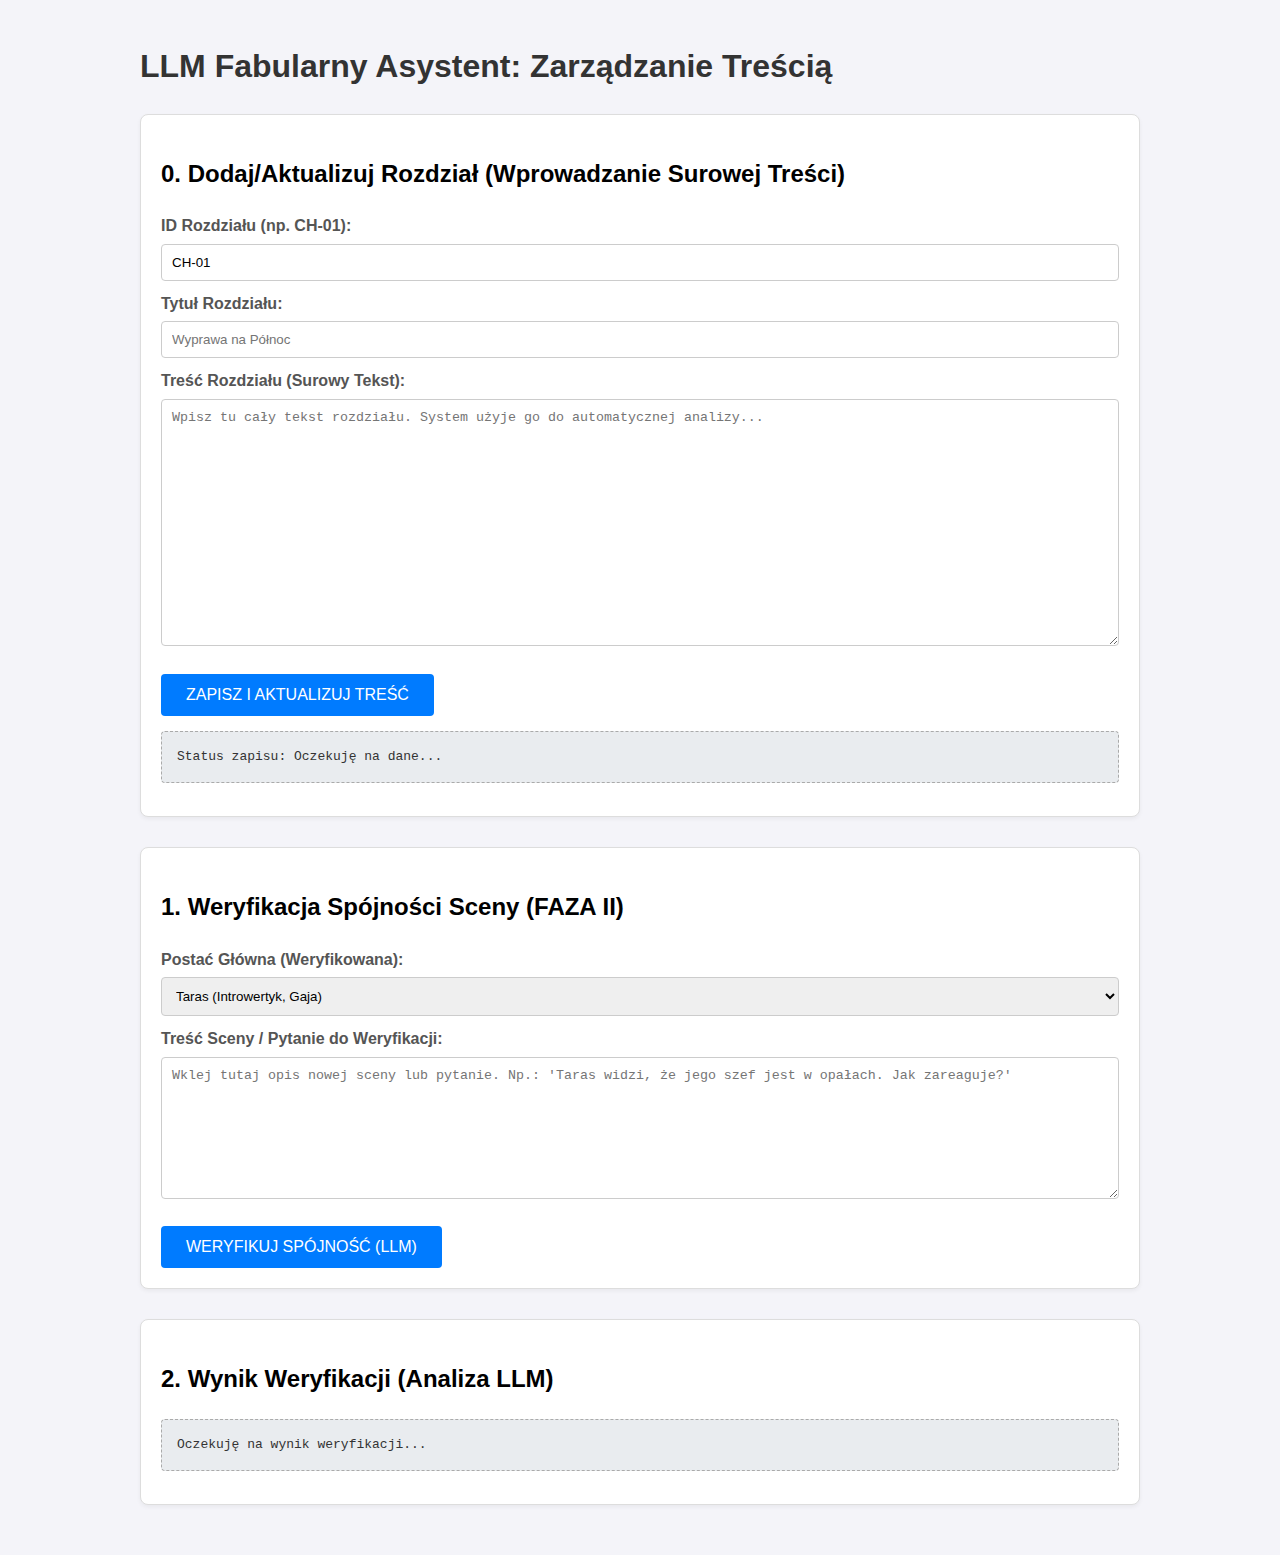
<file: frontend/index.html>
<!DOCTYPE html>
<html lang="pl">
<head>
    <meta charset="UTF-8">
    <meta name="viewport" content="width=device-width, initial-scale=1.0">
    <title>LLM Fabularny Asystent</title>
    <style>
        /* Minimalne style CSS */
        body { font-family: sans-serif; max-width: 1000px; margin: 0 auto; padding: 20px; line-height: 1.6; background-color: #f4f4f9; }
        h1 { color: #333; }
        .section { margin-bottom: 30px; padding: 20px; border: 1px solid #ddd; border-radius: 8px; background-color: #fff; box-shadow: 0 2px 4px rgba(0,0,0,0.05); }
        label { display: block; margin-top: 10px; font-weight: bold; color: #555; }
        input[type="text"], textarea, select { width: 100%; padding: 10px; margin-top: 5px; border: 1px solid #ccc; border-radius: 4px; box-sizing: border-box; }
        button { 
            padding: 12px 25px; 
            cursor: pointer; 
            background-color: #007bff; 
            color: white; 
            border: none; 
            border-radius: 4px; 
            font-size: 16px; 
            margin-top: 20px;
            transition: background-color 0.3s;
        }
        button:hover { background-color: #0056b3; }
        #wynik-analizy, #wynik-rozdziału { background-color: #e9ecef; padding: 15px; border-radius: 4px; white-space: pre-wrap; word-wrap: break-word; color: #333; border: 1px dashed #aaa;}
        .error { color: red; font-weight: bold; }
    </style>
</head>
<body>

    <h1>LLM Fabularny Asystent: Zarządzanie Treścią</h1>
    
    <div class="section" id="rozdziały">
        <h2>0. Dodaj/Aktualizuj Rozdział (Wprowadzanie Surowej Treści)</h2>
        
        <label for="chapter-id">ID Rozdziału (np. CH-01):</label>
        <input type="text" id="chapter-id" value="CH-01">

        <label for="chapter-title">Tytuł Rozdziału:</label>
        <input type="text" id="chapter-title" placeholder="Wyprawa na Północ">
        
        <label for="chapter-content">Treść Rozdziału (Surowy Tekst):</label>
        <textarea id="chapter-content" rows="15" placeholder="Wpisz tu cały tekst rozdziału. System użyje go do automatycznej analizy..."></textarea>
        
        <button onclick="zapiszRozdzial()">ZAPISZ I AKTUALIZUJ TREŚĆ</button>
        <pre id="wynik-rozdziału" style="margin-top: 15px;">Status zapisu: Oczekuję na dane...</pre>
    </div>
    
    <div class="section" id="wejscie">
        <h2>1. Weryfikacja Spójności Sceny (FAZA II)</h2>
        
        <label for="postac-glowna">Postać Główna (Weryfikowana):</label>
        <select id="postac-glowna">
            <option value="TARAS_1">Taras (Introwertyk, Gaja)</option>
            <option value="PIOTR_1">Piotr (Ekstrawertyk, Ziemia)</option>
            <option value="DERYL_1">Deryl (Formalista, Kula)</option>
        </select>
        
        <label for="opis-sceny">Treść Sceny / Pytanie do Weryfikacji:</label>
        <textarea id="opis-sceny" rows="8" placeholder="Wklej tutaj opis nowej sceny lub pytanie. Np.: 'Taras widzi, że jego szef jest w opałach. Jak zareaguje?'"></textarea>
        
        <button onclick="wywolajWeryfikacje()">WERYFIKUJ SPÓJNOŚĆ (LLM)</button>
    </div>

    <div class="section" id="wynik">
        <h2>2. Wynik Weryfikacji (Analiza LLM)</h2>
        <pre id="wynik-analizy">Oczekuję na wynik weryfikacji...</pre>
    </div>

    <script>
        // --- ENDPOINTY LAMBDA ---
        
        // Twój endpoint dla LLM_Verifier (weryfikacja spójności)
        const API_ENDPOINT = 'https://92vbt9pfrg.execute-api.eu-north-1.amazonaws.com/default/LLM_Verifier'; 
        
        // Twój nowy endpoint dla ChapterManager (zarządzanie rozdziałami)
        const CHAPTER_MANAGER_ENDPOINT = 'https://xgoqkx7r0b.execute-api.eu-north-1.amazonaws.com/default/ChapterManager'; 
        
        // --- FUNKCJA 0: ZAPIS I AKTUALIZACJA ROZDZIAŁU ---

        function zapiszRozdzial() {
            const chapterId = document.getElementById('chapter-id').value;
            const title = document.getElementById('chapter-title').value;
            const content = document.getElementById('chapter-content').value;
            const statusDiv = document.getElementById('wynik-rozdziału');
            
            if (!chapterId || !title || !content) {
                statusDiv.textContent = 'BŁĄD: Wszystkie pola rozdziału muszą być wypełnione!';
                return;
            }

            statusDiv.textContent = 'Trwa wysyłanie rozdziału do ChapterManager...';

            fetch(CHAPTER_MANAGER_ENDPOINT, {
                method: 'POST', 
                headers: {
                    'Content-Type': 'application/json',
                },
                body: JSON.stringify({
                    chapterId: chapterId,
                    title: title,
                    content: content
                })
            })
            .then(response => {
                // Sprawdzenie kodu HTTP i obsługa błędu 502/CORS
                if (!response.ok) {
                    throw new Error(`Błąd HTTP: ${response.status}. Sprawdź logi CloudWatch i konfigurację CORS/IAM.`);
                }
                return response.json();
            })
            .then(data => {
                if (data.error) {
                    statusDiv.textContent = `BŁĄD LAMBDA: ${data.error}`;
                    statusDiv.className = 'error';
                } else {
                    // KLUCZOWA POPRAWKA: Sprawdzamy, czy data.data istnieje, zanim użyjemy
                    const chapterData = data.data || data; 
                    
                    if (chapterData && chapterData.CHAPTER_ID) {
                        statusDiv.className = '';
                        statusDiv.textContent = `SUKCES! Rozdział ${chapterData.CHAPTER_ID} zapisany. 
Status: ${chapterData.STATUS}. 
Timestamp: ${chapterData.VERSION_TIMESTAMP}`;
                    } else {
                        statusDiv.className = 'error';
                        statusDiv.textContent = `BŁĄD STRUKTURY DANYCH: Nie znaleziono CHAPTER_ID. Pełna odpowiedź: ${JSON.stringify(data)}`;
                    }
                }
            })
            .catch(error => {
                statusDiv.className = 'error';
                statusDiv.textContent = 'BŁĄD POŁĄCZENIA: ' + error.message;
                console.error('Błąd zapisu rozdziału:', error);
            });
        }
        
        // --- FUNKCJA 1: WERYFIKACJA SPÓJNOŚCI (Istniejąca) ---

        function wywolajWeryfikacje() {
            const postacId = document.getElementById('postac-glowna').value;
            const opisSceny = document.getElementById('opis-sceny').value;

            const wynikDiv = document.getElementById('wynik-analizy');
            wynikDiv.textContent = 'Trwa wywoływanie funkcji LLM_Verifier... Proszę czekać.';
            
            if (!opisSceny) {
                wynikDiv.textContent = 'Proszę wprowadzić opis sceny!';
                return;
            }

            fetch(API_ENDPOINT, {
                method: 'POST',
                headers: {
                    'Content-Type': 'application/json',
                },
                body: JSON.stringify({
                    postacId: postacId,
                    opisSceny: opisSceny
                })
            })
            .then(response => {
                if (!response.ok) {
                    throw new Error(`Błąd HTTP: ${response.status} - Sprawdź uprawnienia IAM Lambda i CORS.`);
                }
                return response.json();
            })
            .then(data => {
                if (data.error) {
                    wynikDiv.className = 'error';
                    wynikDiv.textContent = 'BŁĄD ZWROTNY Z LAMBDA: ' + data.error;
                } else {
                    wynikDiv.className = '';
                    wynikDiv.textContent = `
        --- WYNIK WERYFIKACJI DLA ${postacId} ---
        
        Sugerowana Reakcja: ${data.reakcja}
        Uzasadnienie: ${data.uzasadnienie}
        Spójność: ${data.spojnosc}
        
        --- KONIEC ANALIZY ---
                    `;
                }
            })
            .catch(error => {
                wynikDiv.className = 'error';
                wynikDiv.textContent = 'BŁĄD POŁĄCZENIA: ' + error.message;
                console.error('Błąd:', error);
            });
        }
    </script>
</body>
</html>
</file>
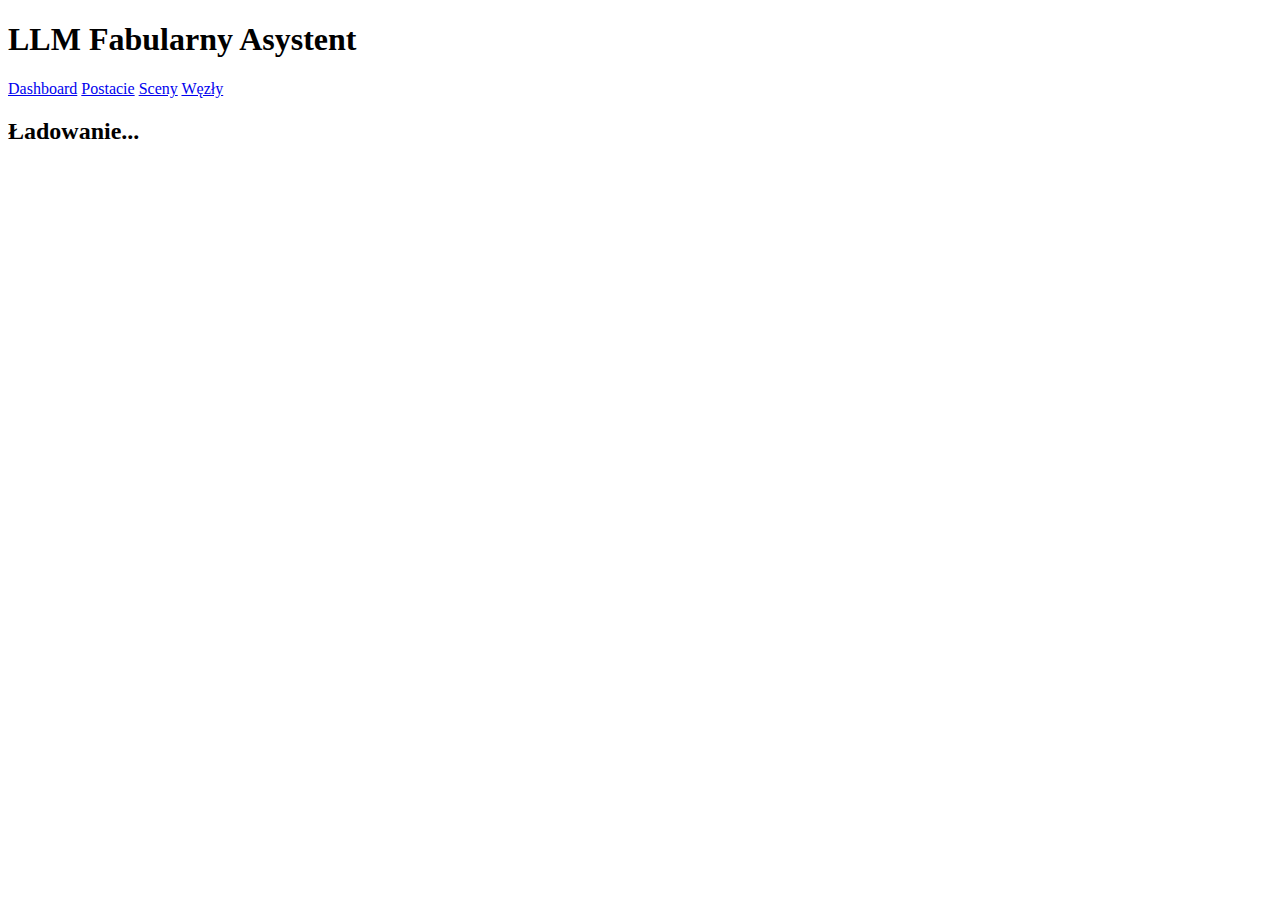
<file: frontend/chapter_add.html>
<!DOCTYPE html>
<html lang="pl">
<head>
    <meta charset="UTF-8">
    <meta name="viewport" content="width=device-width, initial-scale=1.0">
    <title>Dodaj Rozdział - Krok 1/3</title>
    <link rel="stylesheet" href="css/styles.css"> 
</head>
<body>

    <header>
        <h1>LLM Fabularny Asystent</h1>
        <nav>
            <a href="dashboard.html">Dashboard</a>
            <a href="characters.html">Postacie</a>
            <a href="scenes.html">Sceny</a>
            <a href="worlds.html">Węzły</a>
        </nav>
    </header>

    <div class="page-container">
        <h2 id="page-title">Ładowanie...</h2>

        <div id="status-alert" style="padding: 10px; margin-bottom: 15px; border-radius: 4px; display: none;"></div>

        <div id="step-1-input" class="analysis-section" style="display: none;">
            <h3>1/3 Wstaw treść</h3>
            <label for="chapter-number">Numer Rozdziału (np. 1, 2, 3):</label>
            <input type="number" id="chapter-number" value="1">

            <label for="chapter-title">Tytuł Rozdziału:</label>
            <input type="text" id="chapter-title" placeholder="Wyprawa na Północ">
            
            <label for="chapter-content">Treść Rozdziału (Surowy Tekst):</label>
            <textarea id="chapter-content" rows="12" placeholder="Wklej tu cały tekst rozdziału."></textarea>
            
            <button id="start-raw-save-btn" class="add-btn" onclick="saveChapterRaw()">1. ZAPISZ TREŚĆ RAW I PRZEJDŹ DO KROKU 2</button>
        </div>
        
        <div id="step-2-json" class="analysis-section" style="display: none;">
            <h3>2/3 Dane Fabularne (JSON)</h3>
            <p style="font-size: 0.9em; color: #555;">Rozdział: <strong id="json-chapter-display"></strong> (<code id="json-version-timestamp"></code>)</p>

            <label for="json-content">Wklej Strukturę JSON:</label>
            <textarea id="json-content" rows="18" placeholder="Wklej tutaj pełną strukturę JSON z danymi statystycznymi, scenami i postaciami."></textarea>
            
            <button id="process-json-btn" class="add-btn" style="background-color: #2e64a1;" onclick="processJsonAndAutoSave()">2. PRZETWÓRZ JSON I ZACZNIJ AUTOMATYCZNY ZAPIS (Krok 3)</button>
        </div>
        
        <div id="step-3-review" class="analysis-results" style="display: none;">
            <h3>3/3 Potwierdzenie Zapisu</h3>
            <p>Rozdział: <strong id="review-chapter-display"></strong> (<code id="review-version-timestamp"></code>)</p>
            <p style="font-weight: bold; margin-top: 15px;">Poniższe dane zostały automatycznie zapisane do odpowiednich baz danych:</p>

            <div class="analysis-section">
                <div class="result-header">
                    <span>STRESZCZENIE i STATYSTYKI (LLM_Chapters_V2):</span>
                    <span id="save-summary-status" class="status-tag status-none">Niezapisane</span>
                </div>
                <p id="review-summary-text" style="margin: 0; font-style: italic;"></p>
                <p style="margin-top: 10px; font-size: 0.85em; color: #555;">Suma wyrazów: <strong id="review-words-count">N/A</strong></p>
            </div>
            
            <div class="analysis-section">
                <div class="result-header">
                    <span>BOHATEROWIE (LLM_Characters):</span>
                    <span id="review-char-count" class="status-tag status-edit">0 Postaci</span>
                    <span id="save-characters-status" class="status-tag status-none">Niezapisane</span>
                </div>
                <ul id="review-character-list" class="item-list" style="min-height: auto; border: none;"></ul>
            </div>
            
            <div class="analysis-section">
                <div class="result-header">
                    <span>ŚWIAT (LLM_Worlds):</span>
                    <span id="review-world-name" class="status-tag status-none">N/A</span>
                    <span id="save-world-status" class="status-tag status-none">Niezapisane</span>
                </div>
                <p id="review-world-description" style="margin: 0; font-style: italic;"></p>
            </div>
            
            <div class="analysis-section">
                <div class="result-header">
                    <span>SCENY (LLM_PlotEvents):</span>
                    <span id="review-scene-count" class="status-tag status-new">0 Scen</span>
                    <span id="save-scenes-status" class="status-tag status-none">Niezapisane</span>
                </div>
                <ul id="review-scene-list" class="item-list" style="min-height: auto; border: none;"></ul>
            </div>

            <a href="dashboard.html" class="add-btn" style="background-color: #218838; margin-top: 20px;">ZAKOŃCZ I WRÓĆ DO DASHBOARDU</a>
        </div>
        
    </div>
    
<script type="module" src="js/app.js"></script> 
    <script>
        document.addEventListener('DOMContentLoaded', () => {
            if (typeof initChapterAddPage === 'function') {
                initChapterAddPage();
            }
        });
    </script>
</body>
</html>
</file>
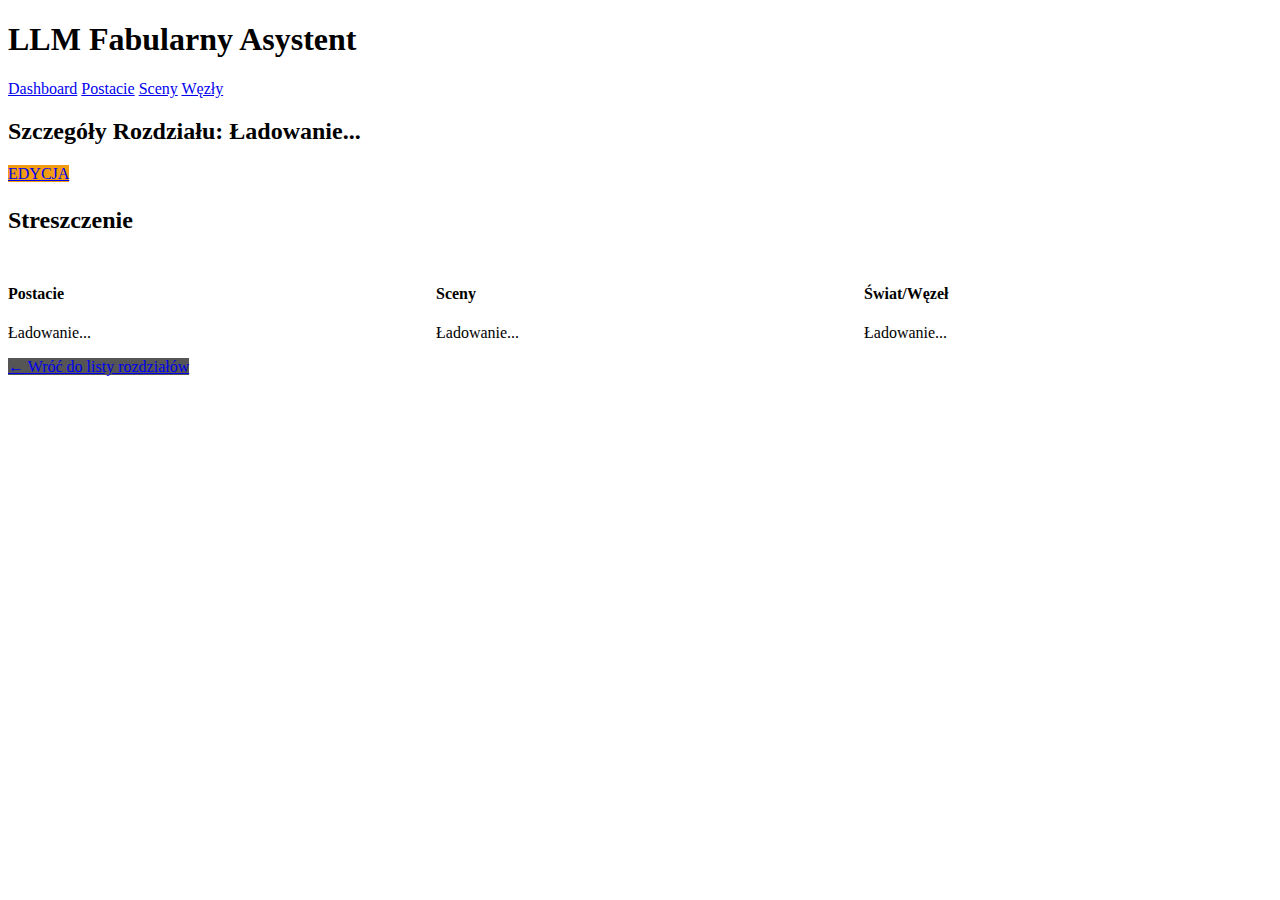
<file: frontend/chapter_details.html>
<!DOCTYPE html>
<html lang="pl">
<head>
    <meta charset="UTF-8">
    <meta name="viewport" content="width=device-width, initial-scale=1.0">
    <title>Szczegóły Rozdziału</title>
    <link rel="stylesheet" href="css/styles.css"> 
    <style>
        /* CSS Wymagany dla nowego układu: Usuń stary grid i dodaj kolumny dla boksów */
        #main-summary-content {
            grid-column: 1 / 3; /* Zajmij całą szerokość dla streszczenia */
        }
        #chapter-details-grid {
            /* Usuwamy stary grid: grid-template-columns: 2fr 1fr; */
            display: block; 
            gap: 30px;
        }
        #sidebar-analysis {
            /* Zmieniamy boczny pasek na układ kolumnowy dla boksów (Postacie, Sceny, Świat) */
            display: grid;
            grid-template-columns: repeat(3, 1fr); /* Rozłóż na 3 równe kolumny */
            gap: 20px;
            margin-top: 30px; 
        }
        /* Style z Krok 1 (title-bar, metadata, char-box, itd.) są potrzebne i powinny zostać w styles.css */
    </style>
</head>
<body>

    <header>
        <h1>LLM Fabularny Asystent</h1>
        <nav>
            <a href="dashboard.html">Dashboard</a>
            <a href="characters.html">Postacie</a>
            <a href="scenes.html">Sceny</a>
            <a href="worlds.html">Węzły</a>
        </nav>
    </header>

    <div class="page-container">
        
        <div class="title-bar">
            <h2 id="page-title">Szczegóły Rozdziału: Ładowanie...</h2>
            <a href="#" id="edit-link" class="cta-btn" style="background-color: #f39c12; margin-left: auto;">EDYCJA</a>
        </div>
        
        <p id="version-date" class="metadata"></p>
        
        <div id="chapter-details-grid">
            
            <div id="main-summary-content">
                <h3 style="font-size: 1.5em; margin-bottom: 5px;">Streszczenie</h3>
                <p id="summary-text" style="font-size: 1.2em; font-style: italic; margin-bottom: 20px;"></p>
                
                </div>

            <div id="sidebar-analysis">
                
                <div class="sidebar-box analysis-section">
                    <h4>Postacie</h4>
                    <div id="character-list-detail" class="detail-list">
                        <p class="loading-text">Ładowanie...</p>
                    </div>
                </div>

                <div class="sidebar-box analysis-section">
                    <h4>Sceny</h4>
                    <div id="scene-list-detail" class="detail-list">
                        <p class="loading-text">Ładowanie...</p>
                    </div>
                </div>
                
                <div class="sidebar-box analysis-section">
                    <h4>Świat/Węzeł</h4>
                    <div id="world-info-detail" class="detail-list">
                        <p class="loading-text">Ładowanie...</p>
                    </div>
                </div>
            </div>

        </div>
        
        <a href="chapters.html" class="add-btn" style="background-color: #555; margin-top: 30px;">&larr; Wróć do listy rozdziałów</a>
    </div>
    
    <script type="module" src="js/app.js"></script> 
</body>
</html>
</file>
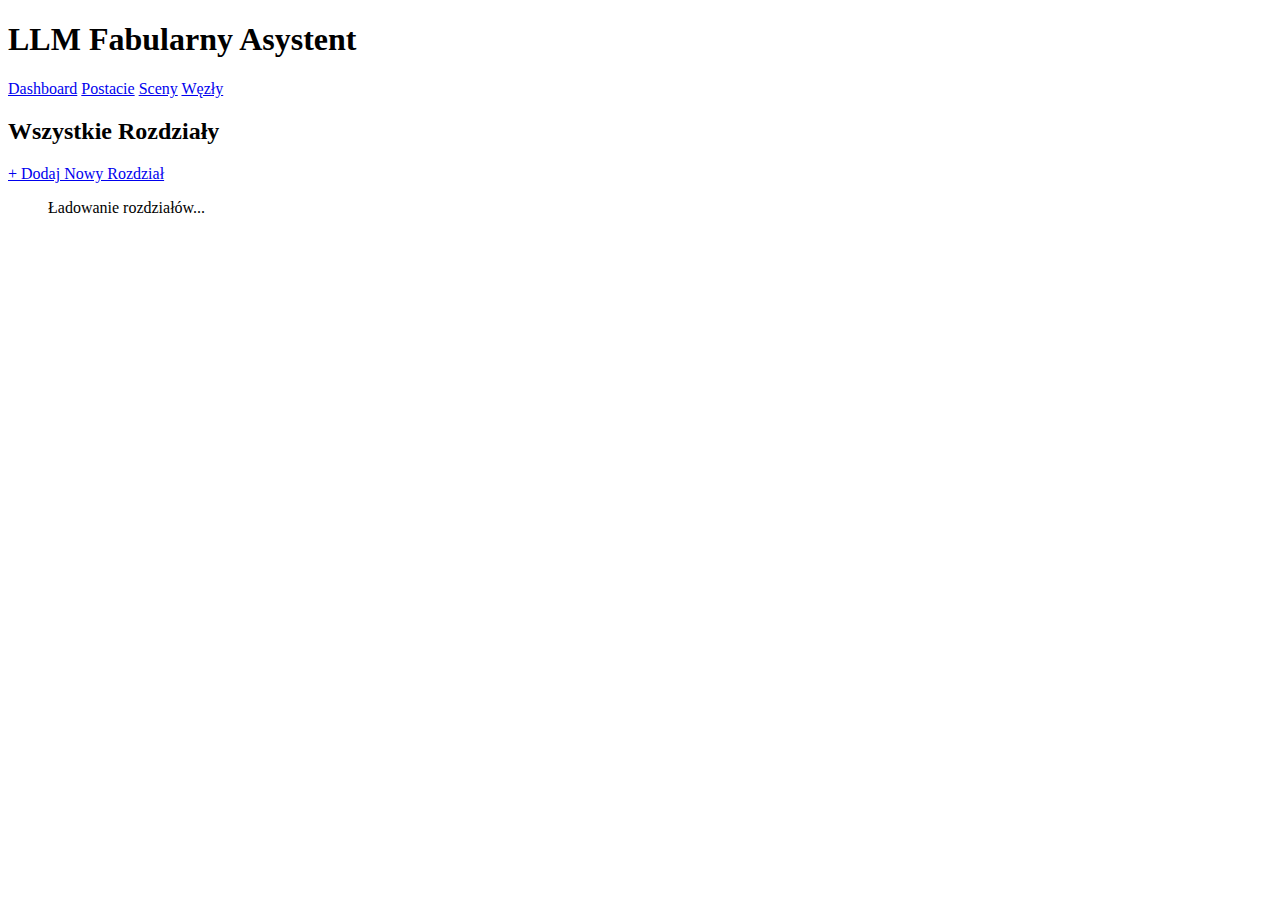
<file: frontend/chapters.html>
<!DOCTYPE html>
<html lang="pl">
<head>
    <meta charset="UTF-8">
    <meta name="viewport" content="width=device-width, initial-scale=1.0">
    <title>Lista Rozdziałów</title>
    <link rel="stylesheet" href="css/styles.css"> 
</head>
<body>

    <header>
        <h1>LLM Fabularny Asystent</h1>
        <nav>
            <a href="dashboard.html">Dashboard</a>
            <a href="characters.html">Postacie</a>
            <a href="scenes.html">Sceny</a>
            <a href="worlds.html">Węzły</a>
        </nav>
    </header>

    <div class="page-container">
        <h2 id="page-title">Wszystkie Rozdziały</h2>
        <a href="chapter_add.html" class="add-btn" style="margin-bottom: 20px;">+ Dodaj Nowy Rozdział</a>
        
        <ul class="item-list full-list" id="full-chapter-list">
            <p class="loading-text">Ładowanie rozdziałów...</p>
        </ul>
    </div>
    
    <script type="module" src="js/app.js"></script>
</body>
</html>
</file>
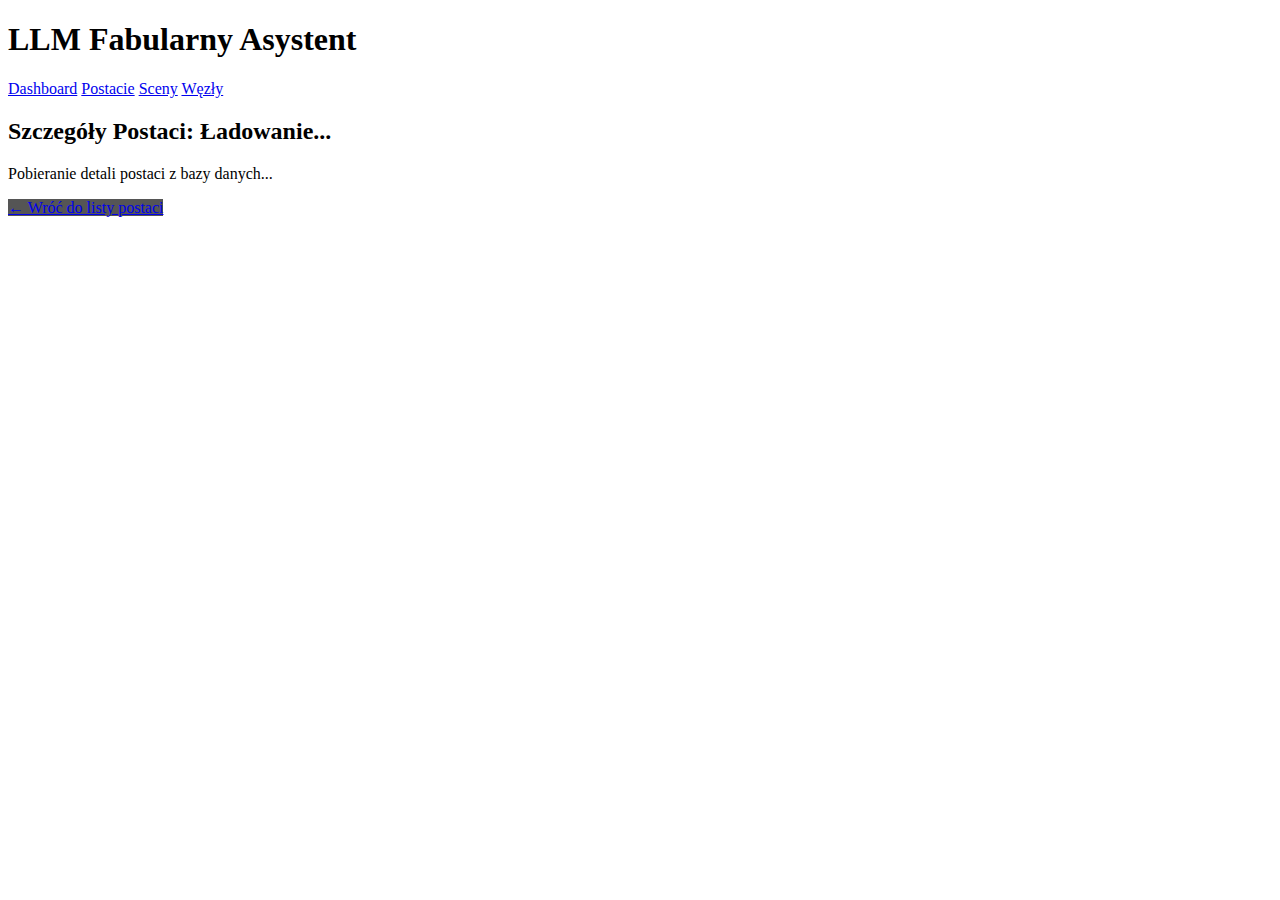
<file: frontend/character_details.html>
<!DOCTYPE html>
<html lang="pl">
<head>
    <meta charset="UTF-8">
    <meta name="viewport" content="width=device-width, initial-scale=1.0">
    <title>Szczegóły Postaci</title>
    <link rel="stylesheet" href="css/styles.css"> 
</head>
<body>
 
    <header>
        <h1>LLM Fabularny Asystent</h1>
        <nav>
            <a href="dashboard.html">Dashboard</a>
            <a href="characters.html">Postacie</a>
            <a href="scenes.html">Sceny</a>
            <a href="worlds.html">Węzły</a>
        </nav>
    </header>

    <div class="page-container">
        <h2 id="page-title">Szczegóły Postaci: Ładowanie...</h2>
        
        <div id="character-details-content" class="analysis-section">
            <p class="loading-text">Pobieranie detali postaci z bazy danych...</p>
        </div>
        
        <a href="characters.html" class="add-btn" style="background-color: #555; margin-top: 30px;">&larr; Wróć do listy postaci</a>
    </div>
    
    <script type="module" src="js/app.js"></script> 
</body>
</html>
</file>
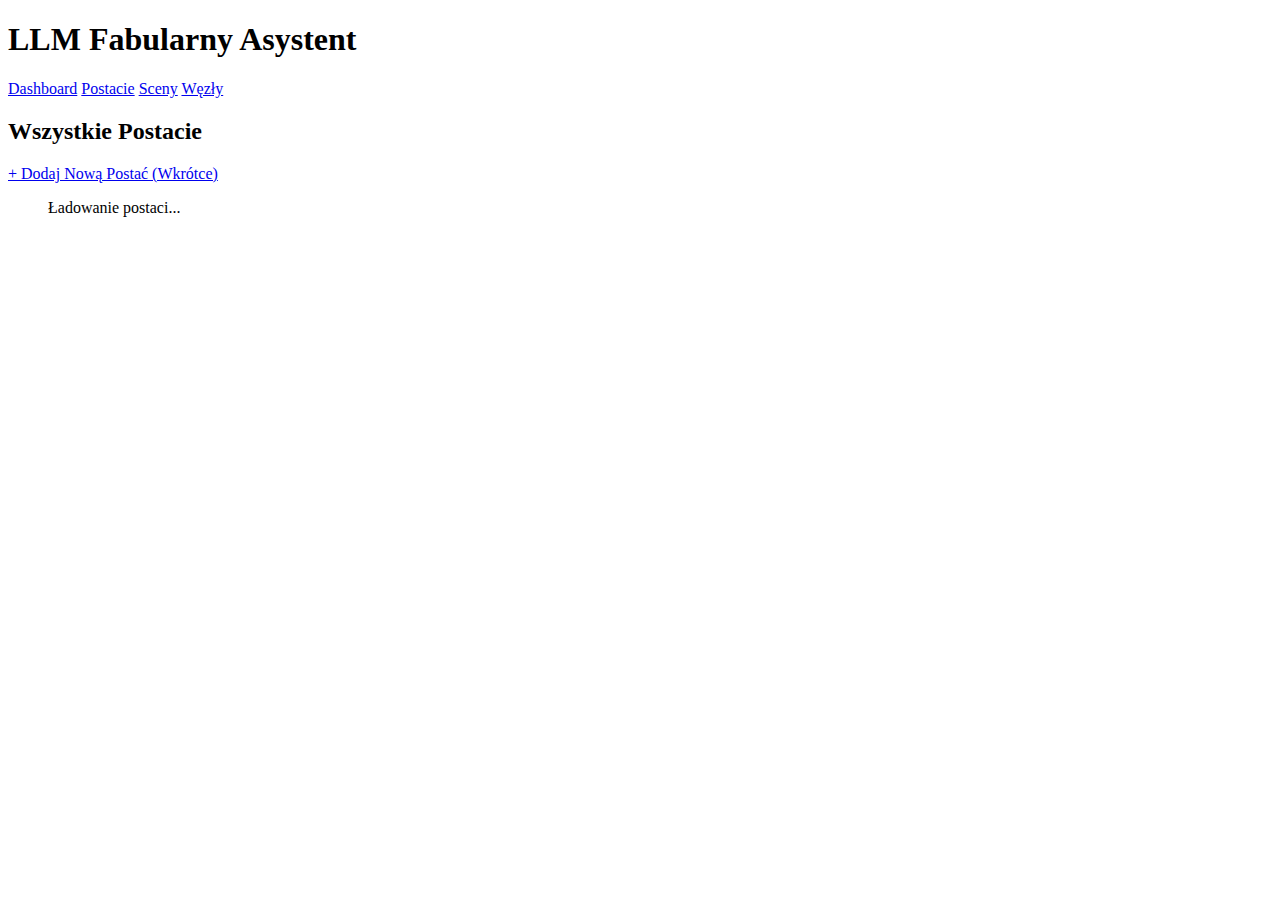
<file: frontend/characters.html>
<!DOCTYPE html>
<html lang="pl">
<head>
    <meta charset="UTF-8">
    <meta name="viewport" content="width=device-width, initial-scale=1.0">
    <title>Lista Postaci</title>
    <link rel="stylesheet" href="css/styles.css"> 
</head>
<body>

    <header>
        <h1>LLM Fabularny Asystent</h1>
        <nav>
            <a href="dashboard.html">Dashboard</a>
            <a href="characters.html">Postacie</a>
            <a href="scenes.html">Sceny</a>
            <a href="worlds.html">Węzły</a>
        </nav>
    </header>

    <div class="page-container">
        <h2 id="page-title">Wszystkie Postacie</h2>
        <a href="#" class="add-btn" style="margin-bottom: 20px;">+ Dodaj Nową Postać (Wkrótce)</a>
        
        <ul class="item-list full-list" id="full-character-list">
            <p class="loading-text">Ładowanie postaci...</p>
        </ul>
    </div>
    
    <script type="module" src="js/app.js"></script>
</body>
</html>
</file>
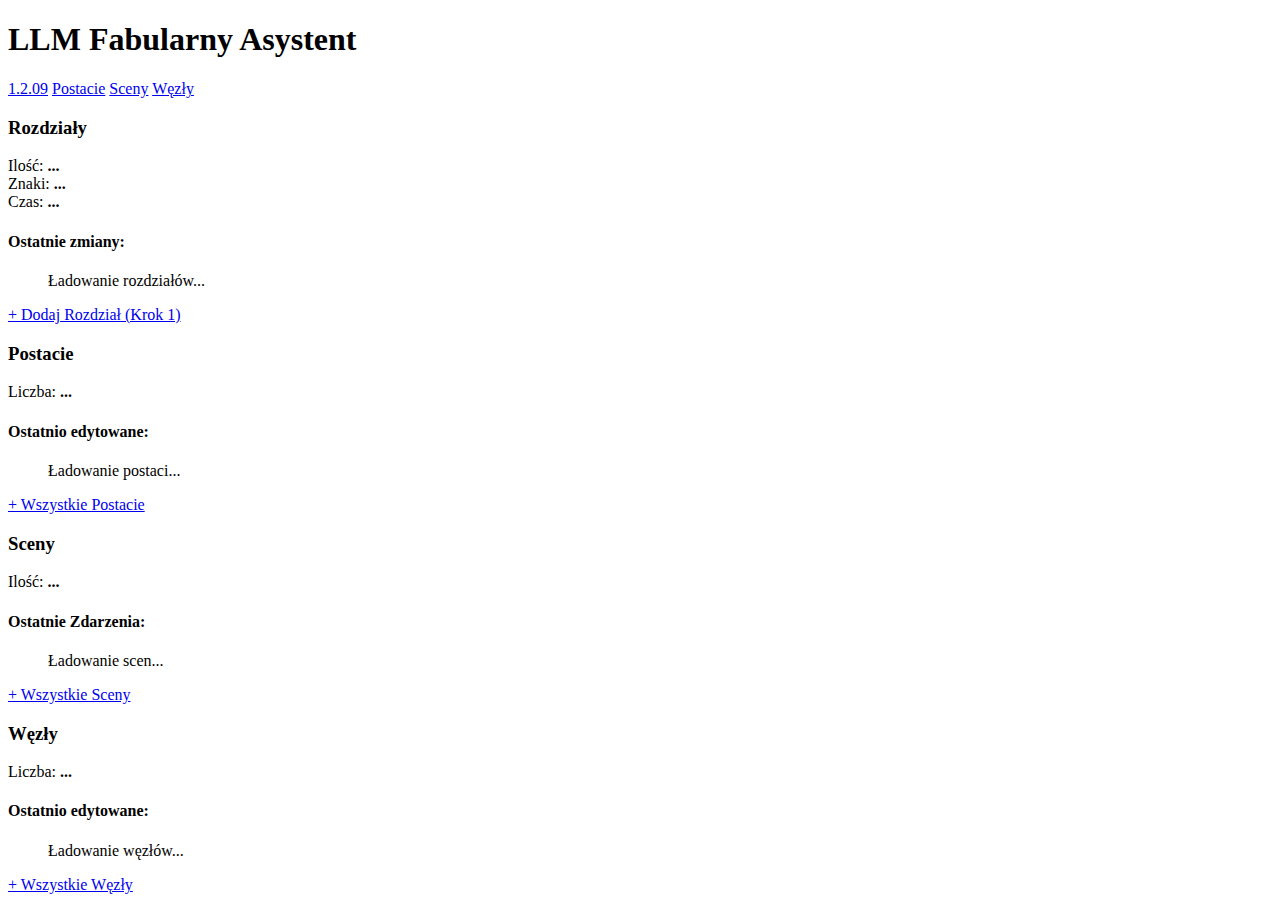
<file: frontend/dashboard.html>
<!DOCTYPE html>
<html lang="pl">
<head>
    <meta charset="UTF-8">
    <meta name="viewport" content="width=device-width, initial-scale=1.0">
    <title>LLM Fabularny Asystent: Dashboard</title>
    <link rel="stylesheet" href="css/styles.css"> 
</head>
<body>

    <header>
        <h1>LLM Fabularny Asystent</h1>
        <nav>
            <a href="#">1.2.09</a>
            <a href="characters.html">Postacie</a>
            <a href="scenes.html">Sceny</a>
            <a href="worlds.html">Węzły</a>
        </nav>
    </header>

    <div class="container" id="dashboard-container">
        
        <div class="card chapter-card">
            <div class="card-header">
                <h3>Rozdziały</h3>
            </div>
            
            <div class="summary-box">
                <div class="summary-item">Ilość: <strong id="chapter-count">...</strong></div>
                <div class="summary-item">Znaki: <strong id="chapter-chars">...</strong></div>
                <div class="summary-item">Czas: <strong>...</strong></div>
            </div>
            
            <h4>Ostatnie zmiany:</h4>
            <ul class="item-list" id="chapter-list">
                <p class="loading-text">Ładowanie rozdziałów...</p>
            </ul>
            
            <a href="chapter_add.html" class="add-btn">+ Dodaj Rozdział (Krok 1)</a>
        </div>

        <div class="card characters-card">
            <div class="card-header">
                <h3>Postacie</h3>
            </div>
            
            <div class="summary-box" style="grid-template-columns: 1fr;">
                <div class="summary-item">Liczba: <strong id="char-count">...</strong></div>
            </div>
            
            <h4>Ostatnio edytowane:</h4>
            <ul class="item-list" id="char-list">
                <p class="loading-text">Ładowanie postaci...</p>
            </ul>
            
            <a href="characters.html" class="add-btn">+ Wszystkie Postacie</a>
        </div>

        <div class="card scenes-card">
             <div class="card-header">
                <h3>Sceny</h3>
            </div>
            
            <div class="summary-box" style="grid-template-columns: 1fr;">
                <div class="summary-item">Ilość: <strong id="scene-count">...</strong></div>
            </div>
            
            <h4>Ostatnie Zdarzenia:</h4>
            <ul class="item-list" id="event-list">
                <p class="loading-text">Ładowanie scen...</p>
            </ul>
            
            <a href="scenes.html" class="add-btn">+ Wszystkie Sceny</a>
        </div>

        <div class="card worlds-card">
            <div class="card-header">
                <h3>Węzły</h3>
            </div>
            
            <div class="summary-box" style="grid-template-columns: 1fr;">
                <div class="summary-item">Liczba: <strong id="world-count">...</strong></div>
            </div>
            
            <h4>Ostatnio edytowane:</h4>
            <ul class="item-list" id="worlds-list">
                <p class="loading-text">Ładowanie węzłów...</p>
            </ul>
            
            <a href="worlds.html" class="add-btn">+ Wszystkie Węzły</a>
        </div>

    </div>

    <script type="module" src="js/app.js"></script>
</body>
</html>
</file>
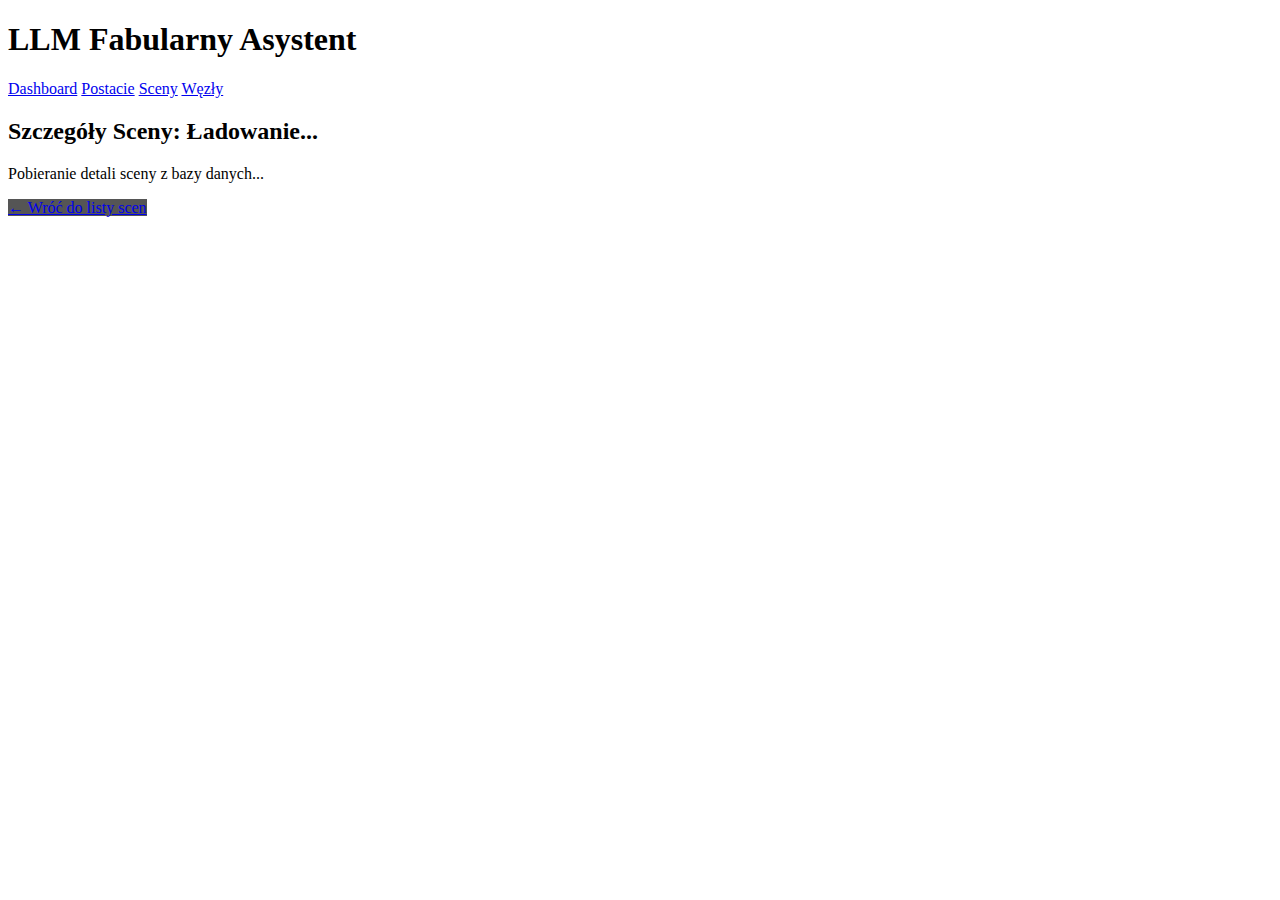
<file: frontend/scene_details.html>
<!DOCTYPE html>
<html lang="pl">
<head>
    <meta charset="UTF-8">
    <meta name="viewport" content="width=device-width, initial-scale=1.0">
    <title>Szczegóły Sceny</title>
    <link rel="stylesheet" href="css/styles.css"> 
</head>
<body>

    <header>
        <h1>LLM Fabularny Asystent</h1>
        <nav>
            <a href="dashboard.html">Dashboard</a>
            <a href="characters.html">Postacie</a>
            <a href="scenes.html">Sceny</a>
            <a href="worlds.html">Węzły</a>
        </nav>
    </header>

    <div class="page-container">
        <h2 id="page-title">Szczegóły Sceny: Ładowanie...</h2>
        
        <div id="scene-details-content" class="analysis-section">
            <p class="loading-text">Pobieranie detali sceny z bazy danych...</p>
        </div>
        
        <a href="scenes.html" class="add-btn" style="background-color: #555; margin-top: 30px;">&larr; Wróć do listy scen</a>
    </div>
    
    <script type="module" src="js/app.js"></script> 
</body>
</html>
</file>
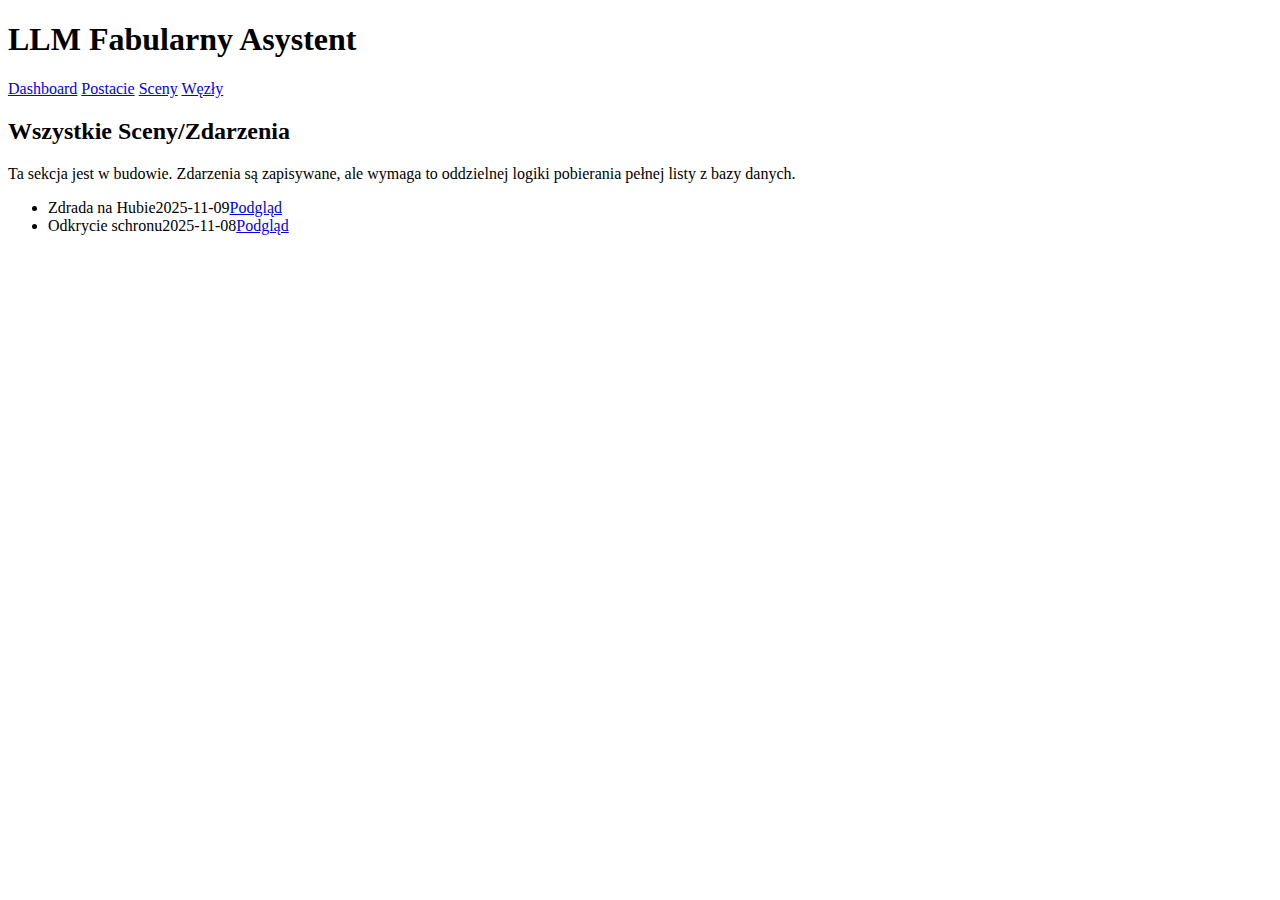
<file: frontend/scenes.html>
<!DOCTYPE html>
<html lang="pl">
<head>
    <meta charset="UTF-8">
    <meta name="viewport" content="width=device-width, initial-scale=1.0">
    <title>Lista Scen</title>
    <link rel="stylesheet" href="css/styles.css"> 
</head>
<body>

    <header>
        <h1>LLM Fabularny Asystent</h1>
        <nav>
            <a href="dashboard.html">Dashboard</a>
            <a href="characters.html">Postacie</a>
            <a href="scenes.html">Sceny</a>
            <a href="worlds.html">Węzły</a>
        </nav>
    </header>

    <div class="page-container">
        <h2 id="page-title">Wszystkie Sceny/Zdarzenia</h2>
        <p class="loading-text">Ta sekcja jest w budowie. Zdarzenia są zapisywane, ale wymaga to oddzielnej logiki pobierania pełnej listy z bazy danych.</p>
        
        <ul class="item-list full-list" id="full-scene-list">
             <li><span>Zdrada na Hubie</span><span>2025-11-09</span><a href="scene_details.html" class="cta-btn">Podgląd</a></li>
             <li><span>Odkrycie schronu</span><span>2025-11-08</span><a href="scene_details.html" class="cta-btn">Podgląd</a></li>
        </ul>
    </div>
    
    <script type="module" src="js/app.js"></script>
</body>
</html>
</file>
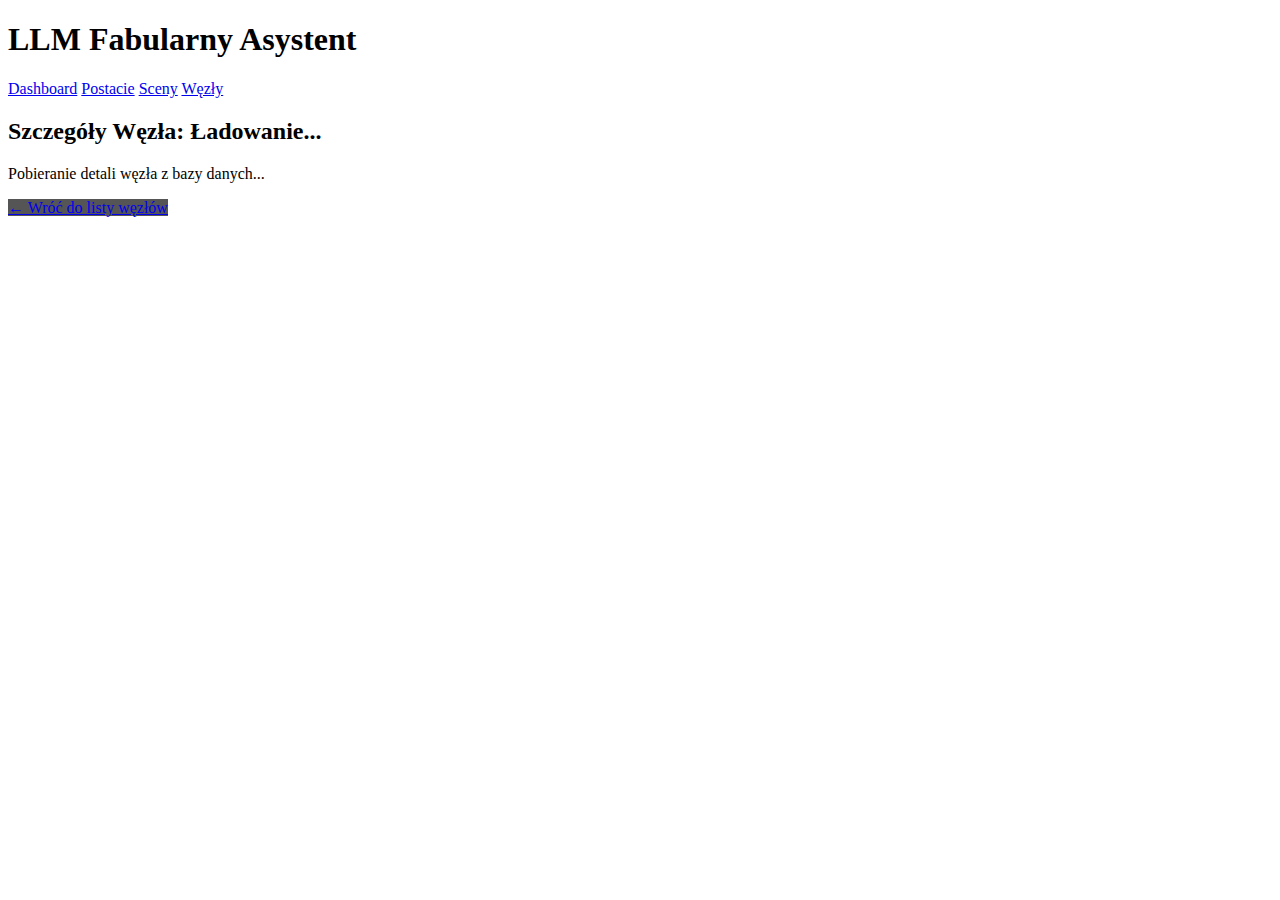
<file: frontend/world_details.html>
<!DOCTYPE html>
<html lang="pl">
<head>
    <meta charset="UTF-8">
    <meta name="viewport" content="width=device-width, initial-scale=1.0">
    <title>Szczegóły Węzła (Świata)</title>
    <link rel="stylesheet" href="css/styles.css"> 
</head>
<body>

    <header>
        <h1>LLM Fabularny Asystent</h1>
        <nav>
            <a href="dashboard.html">Dashboard</a>
            <a href="characters.html">Postacie</a>
            <a href="scenes.html">Sceny</a>
            <a href="worlds.html">Węzły</a>
        </nav>
    </header>

    <div class="page-container">
        <h2 id="page-title">Szczegóły Węzła: Ładowanie...</h2>
        
        <div id="world-details-content" class="analysis-section">
            <p class="loading-text">Pobieranie detali węzła z bazy danych...</p>
        </div>
        
        <a href="worlds.html" class="add-btn" style="background-color: #555; margin-top: 30px;">&larr; Wróć do listy węzłów</a>
    </div>
    
    <script type="module" src="js/app.js"></script> 
</body>
</html>
</file>
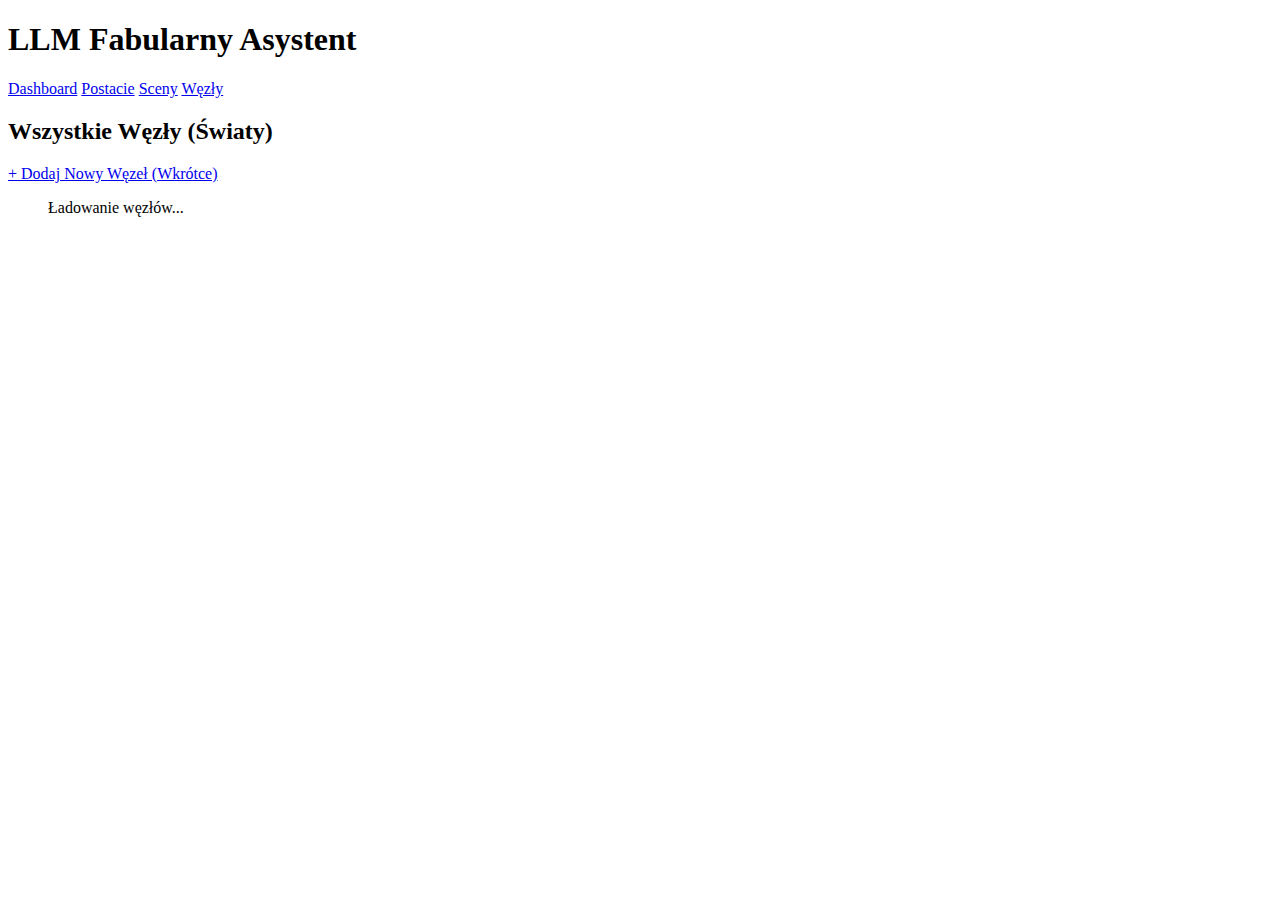
<file: frontend/worlds.html>
<!DOCTYPE html>
<html lang="pl">
<head>
    <meta charset="UTF-8">
    <meta name="viewport" content="width=device-width, initial-scale=1.0">
    <title>Lista Węzłów/Światów</title>
    <link rel="stylesheet" href="css/styles.css"> 
</head>
<body>

    <header>
        <h1>LLM Fabularny Asystent</h1>
        <nav>
            <a href="dashboard.html">Dashboard</a>
            <a href="characters.html">Postacie</a>
            <a href="scenes.html">Sceny</a>
            <a href="worlds.html">Węzły</a>
        </nav>
    </header>

    <div class="page-container">
        <h2 id="page-title">Wszystkie Węzły (Światy)</h2>
        <a href="#" class="add-btn" style="margin-bottom: 20px;">+ Dodaj Nowy Węzeł (Wkrótce)</a>
        
        <ul class="item-list full-list" id="full-world-list">
            <p class="loading-text">Ładowanie węzłów...</p>
        </ul>
    </div>
    
    <script src="js/app.js"></script> 
</body>
</html>
</file>
<file: frontend/css/styles.css>

</file>
